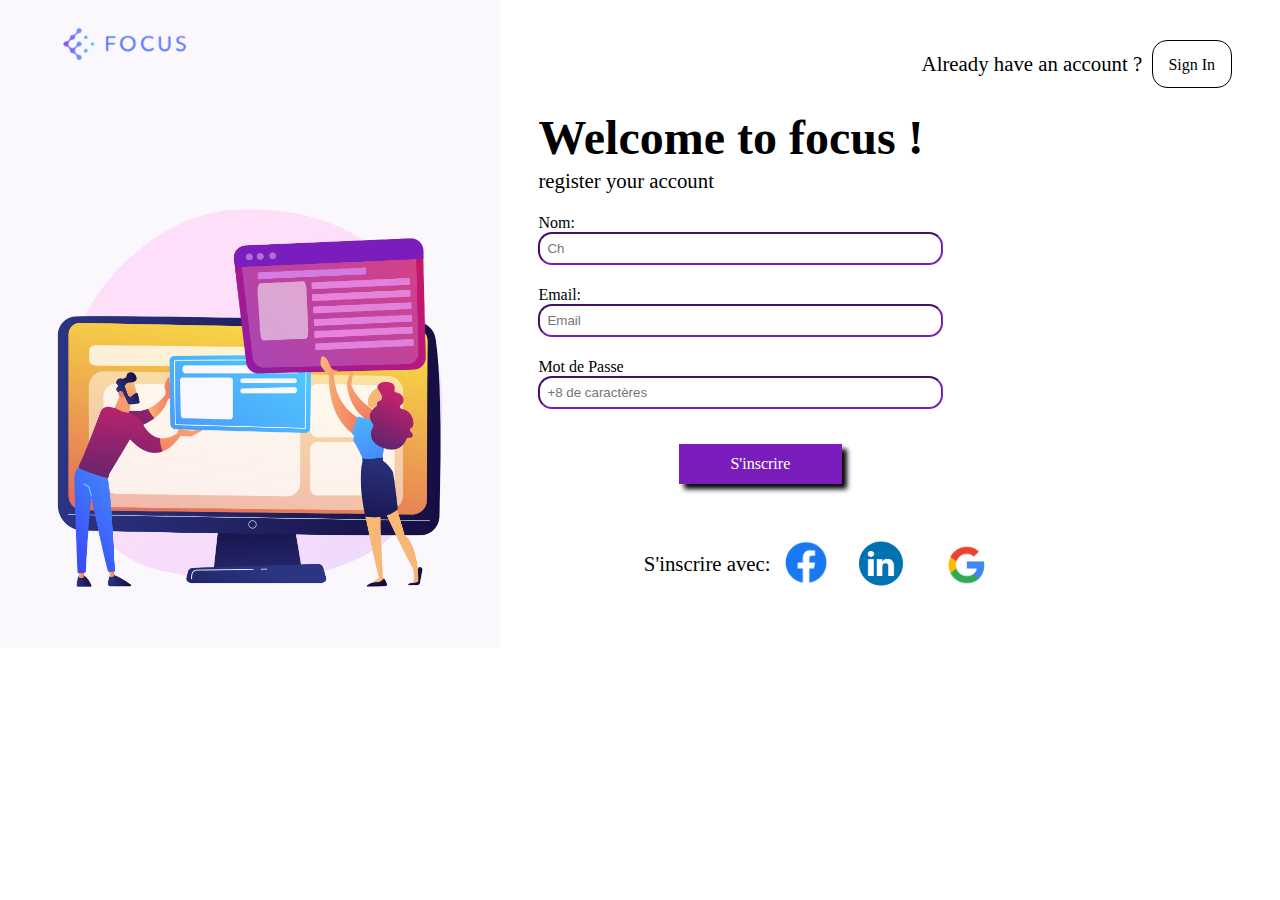
<file: index.html>
<!DOCTYPE html>
<html>
<head>
    <meta charset="UTF-8">
    <link rel="stylesheet" href="style.css">
    <title>Page d'inscription</title>
</head>
<body>
    <div class="content">
        <div class="left-elements">
            <img src="images/logo.png" alt="logo" style="max-width: 162px;" class="img-logo">
            <img src="images/img-inscription.png" alt="" class="img-inscription">
        </div>
        <div class="right-elements">
            <div class="top-elements">
                <p>Already have an account ?</p>
                <a href="connexion.html" target="_" class="btn-signin">Sign In</a>
            </div>
            <h1>Welcome to focus !</h1>
            <p>register your account</p>
            <form action="" class="formulaire">
                <label for="Name"> Nom:</label>
                <input type="text" name="name" id="name" placeholder="Ch">
                <label for="email">Email:</label>
                <input type="email" name="email" id="email" placeholder="Email">
                <label for="password">Mot de Passe</label>
                <input type="password" name="password" id="password" placeholder="+8 de caractères">
               <div class="sub"> <a href="connexion.html" target="_blank">
                    <!-- <input type="submit" value="S'inscrire" class="sub"> -->
                    S'inscrire
                </a></div>
            </form>
            <div class="connect">
                <p>S'inscrire avec:</p>
                <div class="social-icons">
                    <a href="https://www.facebook.com/" target="_blank"><img src="images/icon-facebook.png" alt="logo Facebook" style="max-width: 70px;"></a>
                    <a href="https://www.linkedin.com/signup/cold-join?trk=guest_homepage-basic_nav-header-join" target="_blank"><img src="images/icon-linkedin.png" alt=" logo Linkedin" style="max-width: 80px;"></a>
                    <a href="https://accounts.google.com/signup/v2/webcreateaccount?service=mail&continue=https%3A%2F%2Fmail.google.com%2Fmail%2F%3Fpc%3Dtopnav-about-n-en&flowName=GlifWebSignIn&flowEntry=SignUp" target="_blank"><img src="images/icon-google.png" alt="logo Google" style="max-width: 90px;"></a>
                </div>
            </div>
        </div>
    </div>
</body>
</html>
</file>
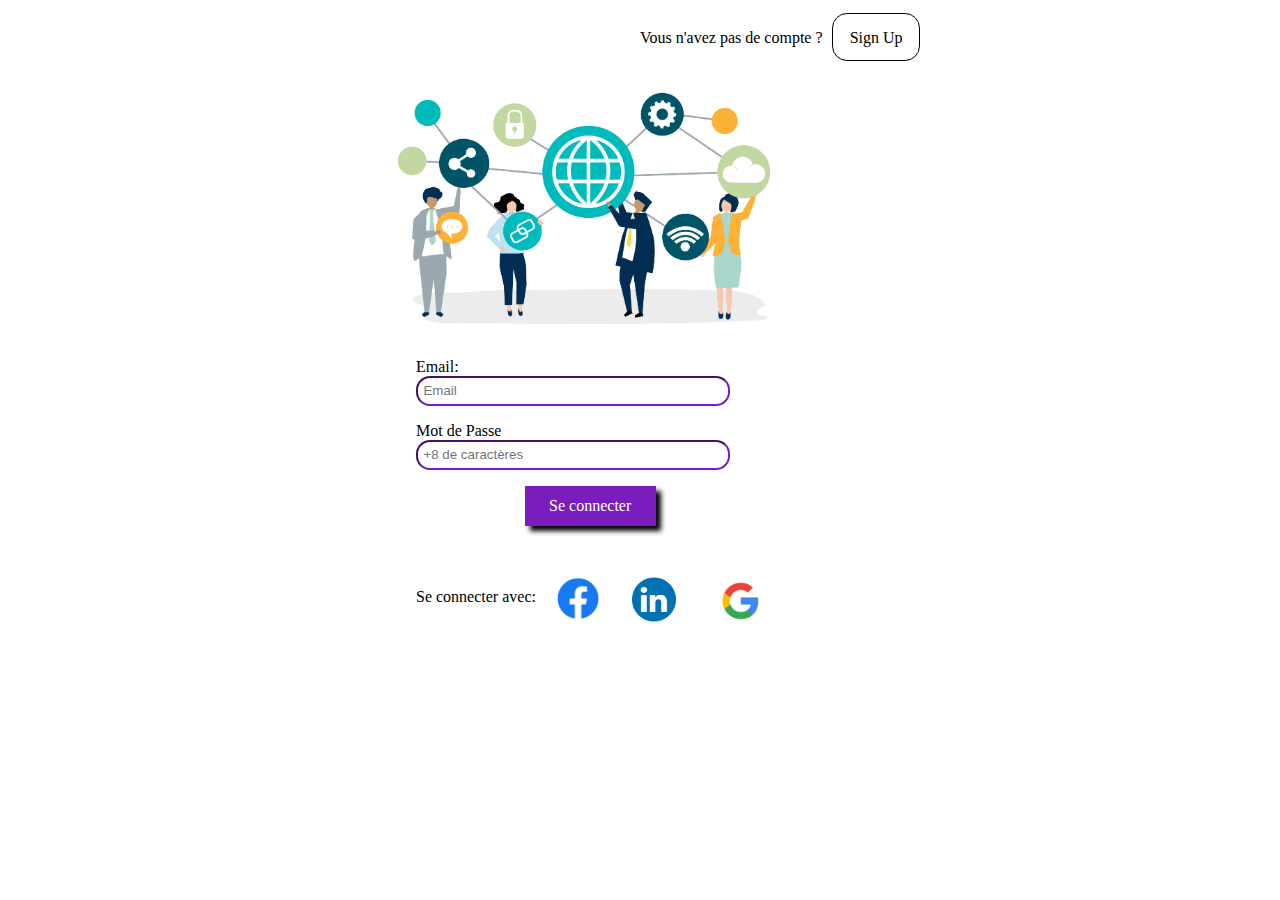
<file: connexion.html>
<!DOCTYPE html>
<html>
<head>
    <meta charset="UTF-8">
    <link rel="stylesheet" href="connexion.css">
    <title>Page d'inscription</title>
</head>
<body>
    <div class="content"> 
        <div class="top-elements">
                <p>Vous n'avez pas de compte ?</p>
                <a href="index.html" class="btn-signin">Sign Up</a>
            </div>
        <img src="images/img-connexion.jpg" alt="">
           
            <form action="" class="formulaire">
                <label for="email">Email:</label>
                <input type="email" name="email" id="email" placeholder="Email">
                <label for="password">Mot de Passe</label>
                <input type="password" name="password" id="password" placeholder="+8 de caractères">
               <div class="sub"> <a href="index.html" target="_blank">
                    <!-- <input type="submit" value="S'inscrire" class="sub"> -->
                    Se connecter
                </a></div>
            </form>
            <div class="connect">
                <p>Se connecter avec:</p>
                <div class="social-icons">
                    <a href="https://www.facebook.com/" target="_blank"><img src="images/icon-facebook.png" alt="logo Facebook" style="max-width: 70px;"></a>
                    <a href="https://www.linkedin.com/signup/cold-join?trk=guest_homepage-basic_nav-header-join" target="_blank"><img src="images/icon-linkedin.png" alt=" logo Linkedin" style="max-width: 80px;"></a>
                    <a href="https://accounts.google.com/signup/v2/webcreateaccount?service=mail&continue=https%3A%2F%2Fmail.google.com%2Fmail%2F%3Fpc%3Dtopnav-about-n-en&flowName=GlifWebSignIn&flowEntry=SignUp" target="_blank"><img src="images/icon-google.png" alt="logo Google" style="max-width: 90px;"></a>
                </div>
            </div>
        </div>
</body>
</html>
</file>
<file: style.css>
/* General Css */
body{
    width: 100vw;
    margin: 0;
    height: auto;
    padding: 0;
}
.content{
    width: 100vw;
    height: auto;
    display: flex;
}
/* End general css */

/* left elements */
.left-elements{
    flex: 1;
    background-color: #FAF8FD;
}
.left-elements img{
    display: block;
}
.right-elements{
    flex: 2;
}
.img-inscription{
    width: 500px;
    margin-top: 80px;
}
.img-logo{
    margin-left: 10%;
    margin-top: 3%;
}
/* End left elements */

/* Right elements */

.right-elements{
    padding-left: 3%;
    padding-right: 3%;
    padding-top: 2%;
}
.top-elements{
    display: flex;
    float: right;
    width: 20em;
    margin-top: 2%;
}
.top-elements p{
    padding-top: 8%;
}
.top-elements a{
    width: 3em;
    height: 1em;
    text-align: center;
    margin-left: 3%;
    text-decoration: none;
    border: 1px #000 solid;
    padding:15px;
    border-radius: 15px;
    color: #000;
}
.top-elements a:hover{
    background-color: #7B1DBC;
    color: #fff;
}
.right-elements h1{
    margin-top: 12%;
    font-size: 3em;
}
.right-elements p{
    margin-top: -4%;
    font-size: 1.3em;
}

/* Formulaire */
.formulaire input{
    display: block;
    width: 55%;
    padding: 1%;
    margin-bottom: 3%;
    border-radius: 14px;
    border-color: #7B1DBC;
    outline: none;
}
input:focus{
    transform: scale(1.3);
    margin-top: 2%;
}
/* input[type="submit"]{
    width: 20%;
    margin-left: 20%;
    margin-top: 5%;
    background-color: #7B1DBC;
    color: #fff;
    box-shadow: 5px 5px 5px #000;
}

input[type="submit"]:hover{
    transform: scale(1.3);
} */
/*  Alternative au bouton submit */
.sub {
    width: 20%;
    border: 1px #7B1DBC solid;
    padding: 10px;
    margin-left: 20%;
    margin-top: 5%;
    background-color: #7B1DBC;
    color: #fff;
    box-shadow: 5px 5px 5px #000;
    text-align: center;
}
.sub a{
    text-decoration: none;
    color: #fff;
}

.sub:hover{
    transform: scale(1.3);
}
.connect{
    width: 550px;
    display: flex;
    margin-top: 8%;
    margin-left: 15%;
}
.connect p{
    margin-top: 2%;
}
.social-icons{
    width: 270px;
    display: flex;
}
.social-icons img:hover{
    transform: scale(1.3);
}
/* End Right elements */
/* Responsive */
@media all and (max-width: 1024px) {
    .content{
        width: 100vw;
    }
} 
@media (max-width: 800px) {
    .content{
        width: 90vw;
        display: block;
        padding-top: 0;
        margin-top: 0;
    }
    .left-elements{
        width: 100vw;
    }
    .top-elements{
        width: 20em;
        margin-top: 4%;
        margin-bottom: 4%;
    }
    .right-elements h1{
        margin-top: 12%;
        font-size: 2.5em;
    }
    .right-elements p{
        margin-top: -6%;
        font-size: 1.1em;
    }
    form{
        padding-left: 2%;
    }
    .formulaire input{
        width: 75%;
        padding: 1%;
    }
    input:focus{
        transform: none;
        margin-top: 0;
    }
    .sub {
        margin-left: 25%;
    }
    .connect{
        width: 50%;
        text-align: center;
        display: block;
        margin-top: 8%;
        margin-left: 15%;
    }
} 
@media (max-width: 500px) {
   
}
</file>
<file: connexion.css>
/* General Css */
body{
    width: 100vw;
    margin: 0;
    padding: 0;
    height: auto;
}
.content{
    width: 40em;
    height: auto;
    margin: auto;

}
/* End general css */

/* Right elements */

.content img{
    width: 400px;
    margin-left: 10%;
}
.top-elements {
    display: flex;
    float: right;
    width: 20em;
    margin-top: 2%;
}
.top-elements a{
    width: 3.5em;
    height: 1em;
    text-align: center;
    margin-left: 3%;
    text-decoration: none;
    border: 1px #000 solid;
    padding:15px;
    border-radius: 15px;
    color: #000;
}
.top-elements a:hover{
    background-color: #7B1DBC;
    color: #fff;
}

/* Formulaire */
form{
    padding-left: 15%;
}
.formulaire input{
    display: block;
    width: 55%;
    padding: 1%;
    margin-bottom: 3%;
    border-radius: 14px;
    border-color: #7B1DBC;
    outline: none;
}
input:focus{
    transform: scale(1.3);
    margin-top: 2%;
}
/* input[type="submit"]{
    width: 20%;
    margin-left: 20%;
    margin-top: 5%;
    background-color: #7B1DBC;
    color: #fff;
    box-shadow: 5px 5px 5px #000;
}

input[type="submit"]:hover{
    transform: scale(1.3);
} */
/*  Alternative au bouton submit */
.sub {
    width: 20%;
    border: 1px #7B1DBC solid;
    padding: 10px;
    margin-left: 20%;
    background-color: #7B1DBC;
    color: #fff;
    box-shadow: 5px 5px 5px #000;
    text-align: center;
}
.sub a{
    text-decoration: none;
    color: #fff;
}

.sub:hover{
    transform: scale(1.3);
}
.connect{
    width: 550px;
    display: flex;
    margin-top: 8%;
    margin-left: 15%;
}
.connect p{
    margin-top: 2%;
}
.social-icons{
    width: 270px;
    display: flex;
}
.social-icons img:hover{
    transform: scale(1.3);
}
/* End Right elements */

/* Responsive */
@media all and (max-width: 1024px) {
    .content{
        width: 100vw;
    }
} 

@media (max-width: 700px) {
    .content{
        width: 90vw;
    }
    .sub {
        margin-left: 15%;
     }
     .connect{
        margin-top: 5%;
    }
} 
@media (max-width: 500px) {

    .content{
        width: 80vw;
    }
    .sub {
        width: 25%;
        margin-left: 20%;
        margin-top: 8%;
     }
     .connect{
        margin-top:12%;
        margin-left: 20%;
        display: block;
        text-align: center;
        width: 60%;
    }
    .content img{
        width: 300px;
        margin-left: 10%;
    }
    .formulaire input{
        width: 75%;
    }
}
</file>
